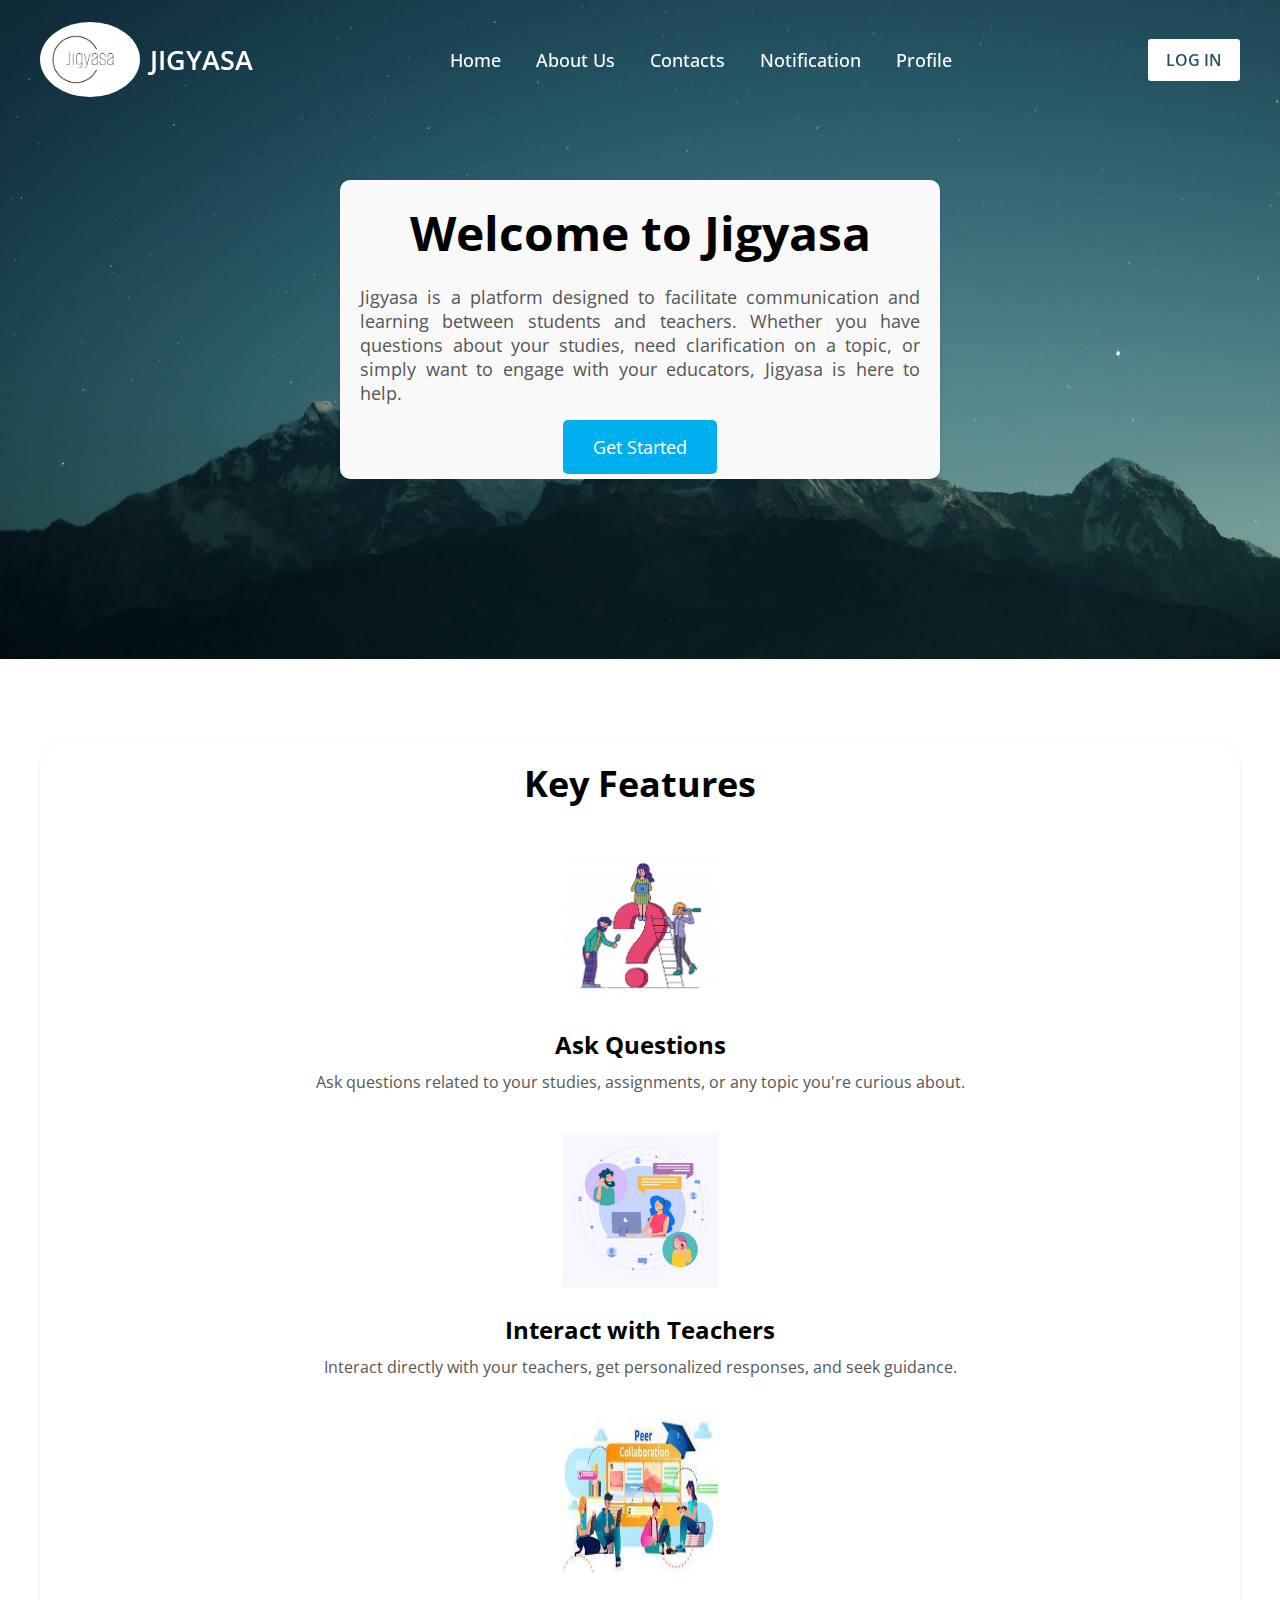
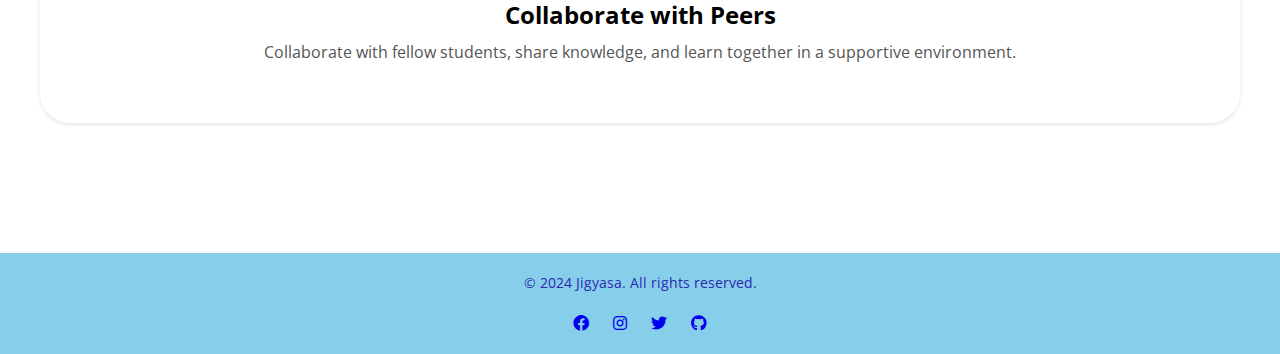
<file: index.html>
<!DOCTYPE html>
<html lang="en">
<head>
    <meta charset="UTF-8">
    <meta name="viewport" content="width=device-width, initial-scale=1.0">
    <title>JIGYASA</title>
    <link rel="stylesheet" href="https://fonts.googleapis.com/css2?family=Material+Symbols+Rounded:opsz,wght,FILL,GRAD@48,400,0,0">
    <link rel="stylesheet" href="style.css">
    <link rel="stylesheet" href="https://cdnjs.cloudflare.com/ajax/libs/font-awesome/6.0.0-beta3/css/all.min.css">
    <script src="script.js" defer></script>
</head>
<body>
    <header>
        <nav class="navbar">
            <span class="hamburger-btn material-symbols-rounded">menu</span>
            <a href="#" class="logo">
                <img src="images/Logo.png" alt="logo">
                <h2>JIGYASA</h2>
            </a>
            <ul class="links">
                <span class="close-btn material-symbols-rounded">close</span>
                <li><a href="index.html">Home</a></li>
                <li><a href="about.html">About Us</a></li>
                <li><a href="contact.html">Contacts</a></li>
                <li><a href="notification.html">Notification</a></li>
                <li><a href="profile.html">Profile</a></li>
            </ul>
            <button class="login-btn">LOG IN</button>
        </nav>
    </header>

    <div class="blur-bg-overlay"></div>
    <div class="form-popup">
        <span class="close-btn material-symbols-rounded">close</span>
        <div class="form-box login">
            <div class="form-details">
                <h2>Welcome Back</h2>
                <p>Please log in using your personal information to stay connected with us.</p>
            </div>
            <div class="form-content">
                <h2>LOGIN</h2>
                <form action="#">
                    <div class="input-field">
                        <input type="text" required>
                        <label>Email</label>
                    </div>
                    <div class="input-field">
                        <input type="password" required>
                        <label>Password</label>
                    </div>
                    <a href="#" class="forgot-pass-link">Forgot password?</a>
                    <button type="submit">Log In</button>
                </form>
                <div class="bottom-link">
                    Don't have an account?
                    <a href="#" id="signup-link">Signup</a>
                </div>
            </div>
        </div>
        <div class="form-box signup">
            <div class="form-details">
                <h2>Create Account</h2>
                <p>To become a part of our community, please sign up using your personal information.</p>
            </div>
            <div class="form-content">
                <h2>SIGNUP</h2>
                <form action="#">
                    <div class="input-field">
                        <input type="text" required>
                        <label>Enter your email</label>
                    </div>
                    <div class="input-field">
                        <input type="password" required>
                        <label>Create password</label>
                    </div>
                    <div class="policy-text">
                        <input type="checkbox" id="policy">
                        <label for="policy">
                            I agree the
                            <a href="#" id="terms-link" class="option">Terms & Conditions</a>
                        </label>
                    </div>
                    <button type="submit">Sign Up</button>
                </form>
                <div class="bottom-link">
                    Already have an account? 
                    <a href="#" id="login-link">Login</a>
                </div>
            </div>
        </div>
    </div>
    <div id="termsModal" class="modal-t">
        <div class="modal-term">
            <span class="close">&times;</span>
            <!-- Include your terms and conditions content here -->
            <h2>Terms & Conditions</h2>
            <p>1.Data Collection and Usage: By using our website, you agree to the collection and use of your personal information as outlined in our privacy policy. We may collect information such as your name, email address, and browsing activity for purposes such as improving our services and providing personalized content.<br>

                2.Data Security: We are committed to protecting your personal information and have implemented security measures to safeguard it against unauthorized access, alteration, or disclosure. However, no method of transmission over the internet or electronic storage is 100% secure, and we cannot guarantee absolute security.<br>
                
                3.Third-Party Disclosure: We may share your personal information with third-party service providers who assist us in operating our website, conducting our business, or servicing you. These third parties are required to keep your information confidential and are prohibited from using it for any other purpose.<br>
                
                4.Cookies and Tracking Technologies: We may use cookies and similar tracking technologies to enhance your browsing experience and analyze usage patterns. You can choose to disable cookies through your browser settings, but this may affect the functionality of our website.<br>
                
                5.Updates to Terms and Conditions: We reserve the right to update or modify these terms and conditions at any time without prior notice. Your continued use of the website after any changes indicates your acceptance of the updated terms. It is your responsibility to review this page periodically for changes.<br></p>
        </div>
    </div>
    <div id="forgotPasswordModal" class="modal">
        <div class="modal-content">
            <span class="close">&times;</span>
            <h2>Forgot Password?</h2>
            <p>If you've forgotten your password, you can reset it by following the instructions sent to your registered email address.</p>
            <button id="resetPasswordBtn">Reset Password</button>
        </div>
    </div>

     <div class="hero-section">
        <div class="container">
            <h1>Welcome to Jigyasa</h1>
            <p>Jigyasa is a platform designed to facilitate communication and learning between students and teachers. Whether you have questions about your studies, need clarification on a topic, or simply want to engage with your educators, Jigyasa is here to help.</p>
            <a href="#" class="cta-btn">Get Started</a>
        </div>
    </div>

    <div class="features-section">
        <div class="container-index">
            <h2>Key Features</h2>
            <div class="feature">
                <img src="images/feature1.jpg" alt="Feature 1">
                <h3>Ask Questions</h3>
                <p>Ask questions related to your studies, assignments, or any topic you're curious about.</p>
            </div>
            <div class="feature">
                <img src="images/feature2.jpg" alt="Feature 2">
                <h3>Interact with Teachers</h3>
                <p>Interact directly with your teachers, get personalized responses, and seek guidance.</p>
            </div>
            <div class="feature">
                <img src="images/feature3.jpg" alt="Feature 3">
                <h3>Collaborate with Peers</h3>
                <p>Collaborate with fellow students, share knowledge, and learn together in a supportive environment.</p>
            </div>
        </div>
    </div>


    <footer>
        <p>&copy; 2024 Jigyasa. All rights reserved.</p>
        <div class="social-media-icons">
        <a href="#"><i class="fab fa-facebook"></i></a>
        <a href="#"><i class="fab fa-instagram"></i></a>
        <a href="#"><i class="fab fa-twitter"></i></a>
        <a href="#"><i class="fab fa-github"></i></a>
        </div>
    </footer>
</body>
</html>
</file>
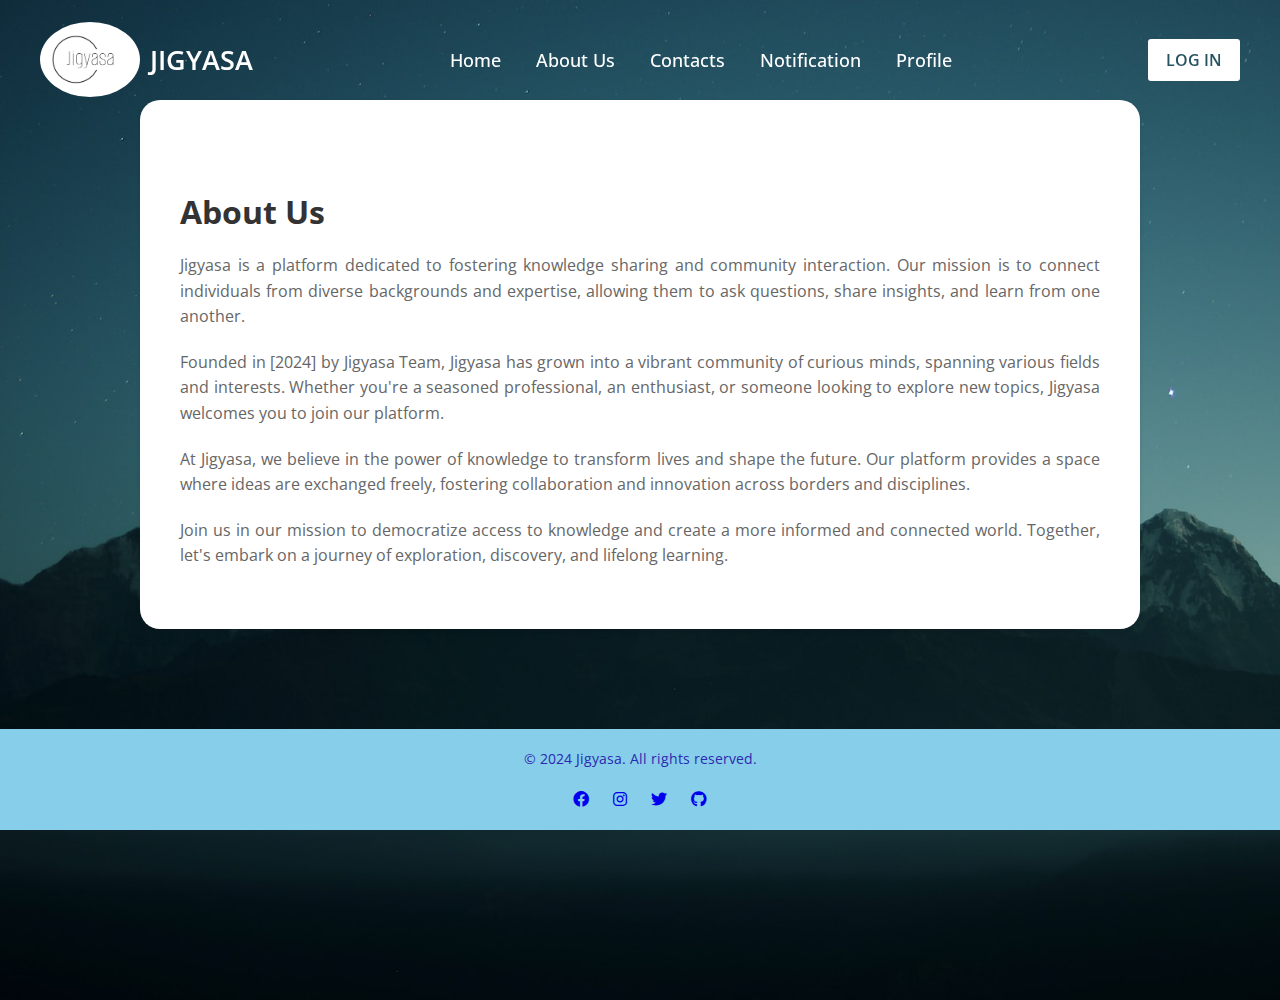
<file: about.html>
<!DOCTYPE html>
<html lang="en">
<head>
    <meta charset="UTF-8">
    <meta name="viewport" content="width=device-width, initial-scale=1.0">
    <title>About Us - Jigyasa</title>
    <link rel="stylesheet" href="style.css">
    <link rel="stylesheet" href="https://cdnjs.cloudflare.com/ajax/libs/font-awesome/6.0.0-beta3/css/all.min.css">
    <script src="script.js" defer></script>
</head>
<body>
    <header>
        <nav class="navbar">
            <span class="hamburger-btn material-symbols-rounded">menu</span>
            <a href="#" class="logo">
                <img src="images/Logo.png" alt="logo">
                <h2>JIGYASA</h2>
            </a>
            <ul class="links">
                <span class="close-btn material-symbols-rounded">close</span>
                <li><a href="index.html">Home</a></li>
                <li><a href="about.html">About Us</a></li>
                <li><a href="contact.html">Contacts</a></li>
                <li><a href="notification.html">Notification</a></li>
                <li><a href="profile.html">Profile</a></li>
            </ul>
            <button class="login-btn">LOG IN</button>
        </nav>
    </header>
    <div class="blur-bg-overlay"></div>
    <div class="form-popup">
        <span class="close-btn material-symbols-rounded">close</span>
        <div class="form-box login">
            <div class="form-details">
                <h2>Welcome Back</h2>
                <p>Please log in using your personal information to stay connected with us.</p>
            </div>
            <div class="form-content">
                <h2>LOGIN</h2>
                <form action="#">
                    <div class="input-field">
                        <input type="text" required>
                        <label>Email</label>
                    </div>
                    <div class="input-field">
                        <input type="password" required>
                        <label>Password</label>
                    </div>
                    <a href="#" class="forgot-pass-link">Forgot password?</a>
                    <button type="submit">Log In</button>
                </form>
                <div class="bottom-link">
                    Don't have an account?
                    <a href="#" id="signup-link">Signup</a>
                </div>
            </div>
        </div>
        <div class="form-box signup">
            <div class="form-details">
                <h2>Create Account</h2>
                <p>To become a part of our community, please sign up using your personal information.</p>
            </div>
            <div class="form-content">
                <h2>SIGNUP</h2>
                <form action="#">
                    <div class="input-field">
                        <input type="text" required>
                        <label>Enter your email</label>
                    </div>
                    <div class="input-field">
                        <input type="password" required>
                        <label>Create password</label>
                    </div>
                    <div class="policy-text">
                        <input type="checkbox" id="policy">
                        <label for="policy">
                            I agree the
                            <a href="#" id="terms-link" class="option">Terms & Conditions</a>
                        </label>
                    </div>
                    <button type="submit">Sign Up</button>
                </form>
                <div class="bottom-link">
                    Already have an account? 
                    <a href="#" id="login-link">Login</a>
                </div>
            </div>
        </div>
    </div>
    <div id="termsModal" class="modal-t">
        <div class="modal-term">
            <span class="close">&times;</span>
            <!-- Include your terms and conditions content here -->
            <h2>Terms & Conditions</h2>
            <p>1.Data Collection and Usage: By using our website, you agree to the collection and use of your personal information as outlined in our privacy policy. We may collect information such as your name, email address, and browsing activity for purposes such as improving our services and providing personalized content.<br>

                2.Data Security: We are committed to protecting your personal information and have implemented security measures to safeguard it against unauthorized access, alteration, or disclosure. However, no method of transmission over the internet or electronic storage is 100% secure, and we cannot guarantee absolute security.<br>
                
                3.Third-Party Disclosure: We may share your personal information with third-party service providers who assist us in operating our website, conducting our business, or servicing you. These third parties are required to keep your information confidential and are prohibited from using it for any other purpose.<br>
                
                4.Cookies and Tracking Technologies: We may use cookies and similar tracking technologies to enhance your browsing experience and analyze usage patterns. You can choose to disable cookies through your browser settings, but this may affect the functionality of our website.<br>
                
                5.Updates to Terms and Conditions: We reserve the right to update or modify these terms and conditions at any time without prior notice. Your continued use of the website after any changes indicates your acceptance of the updated terms. It is your responsibility to review this page periodically for changes.<br></p>
        </div>
    </div>
    <div id="forgotPasswordModal" class="modal">
        <div class="modal-content">
            <span class="close">&times;</span>
            <h2>Forgot Password?</h2>
            <p>If you've forgotten your password, you can reset it by following the instructions sent to your registered email address.</p>
            <button id="resetPasswordBtn">Reset Password</button>
        </div>
    </div>


    <div class="container-about">
        <div class="about-section">
            <h2>About Us</h2>
            <p>Jigyasa is a platform dedicated to fostering knowledge sharing and community interaction. Our mission is to connect individuals from diverse backgrounds and expertise, allowing them to ask questions, share insights, and learn from one another.</p>
            <p>Founded in [2024] by Jigyasa Team, Jigyasa has grown into a vibrant community of curious minds, spanning various fields and interests. Whether you're a seasoned professional, an enthusiast, or someone looking to explore new topics, Jigyasa welcomes you to join our platform.</p>
            <p>At Jigyasa, we believe in the power of knowledge to transform lives and shape the future. Our platform provides a space where ideas are exchanged freely, fostering collaboration and innovation across borders and disciplines.</p>
            <p>Join us in our mission to democratize access to knowledge and create a more informed and connected world. Together, let's embark on a journey of exploration, discovery, and lifelong learning.</p>
        </div>
    </div>

    <footer>
        <p>&copy; 2024 Jigyasa. All rights reserved.</p>
        <div class="social-media-icons">
        <a href="#"><i class="fab fa-facebook"></i></a>
        <a href="#"><i class="fab fa-instagram"></i></a>
        <a href="#"><i class="fab fa-twitter"></i></a>
        <a href="#"><i class="fab fa-github"></i></a>
        </div>
    </footer>
</body>
</html>
</file>
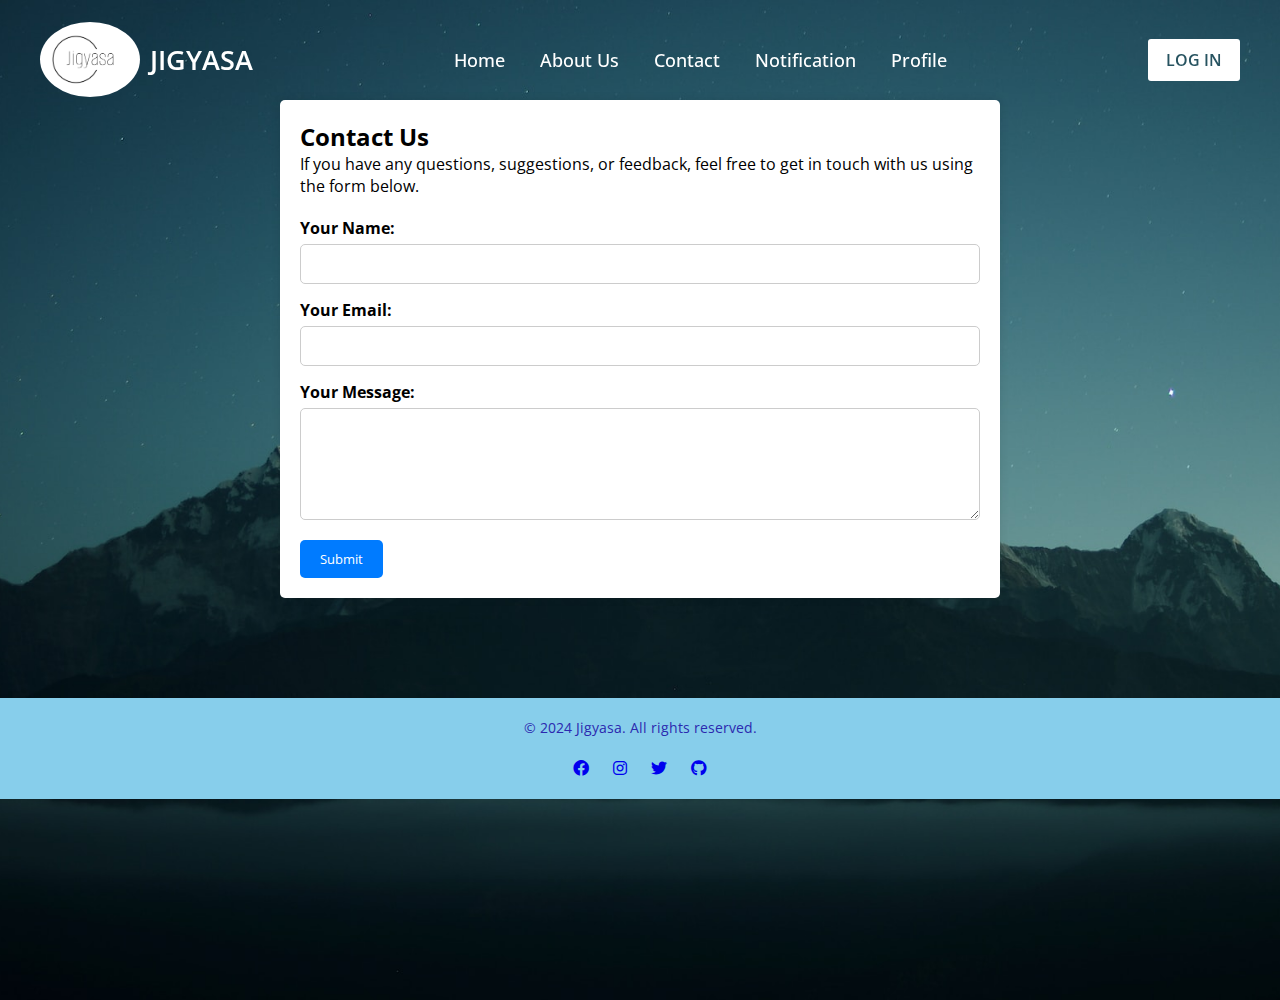
<file: contact.html>
<!DOCTYPE html>
<html lang="en">
<head>
    <meta charset="UTF-8">
    <meta name="viewport" content="width=device-width, initial-scale=1.0">
    <title>Contact Us - Jigyasa</title>
    <link rel="stylesheet" href="style.css">
    <link rel="stylesheet" href="https://cdnjs.cloudflare.com/ajax/libs/font-awesome/6.0.0-beta3/css/all.min.css">
    <script src="script.js" defer></script>
</head>
<body>
    <header>
        <nav class="navbar">
            <span class="hamburger-btn material-symbols-rounded">menu</span>
            <a href="#" class="logo">
                <img src="images/Logo.png" alt="logo">
                <h2>JIGYASA</h2>
            </a>
            <ul class="links">
                <span class="close-btn material-symbols-rounded">close</span>
                <li><a href="index.html">Home</a></li>
                <li><a href="about.html">About Us</a></li>
                <li><a href="contact.html">Contact</a></li>
                <li><a href="notification.html">Notification</a></li>
                <li><a href="profile.html">Profile</a></li>
            </ul>
            <button class="login-btn">LOG IN</button>
        </nav>
    </header>
    <div class="blur-bg-overlay"></div>
    <div class="form-popup">
        <span class="close-btn material-symbols-rounded">close</span>
        <div class="form-box login">
            <div class="form-details">
                <h2>Welcome Back</h2>
                <p>Please log in using your personal information to stay connected with us.</p>
            </div>
            <div class="form-content">
                <h2>LOGIN</h2>
                <form action="#">
                    <div class="input-field">
                        <input type="text" required>
                        <label>Email</label>
                    </div>
                    <div class="input-field">
                        <input type="password" required>
                        <label>Password</label>
                    </div>
                    <a href="#" class="forgot-pass-link">Forgot password?</a>
                    <button type="submit">Log In</button>
                </form>
                <div class="bottom-link">
                    Don't have an account?
                    <a href="#" id="signup-link">Signup</a>
                </div>
            </div>
        </div>
        <div class="form-box signup">
            <div class="form-details">
                <h2>Create Account</h2>
                <p>To become a part of our community, please sign up using your personal information.</p>
            </div>
            <div class="form-content">
                <h2>SIGNUP</h2>
                <form action="#">
                    <div class="input-field">
                        <input type="text" required>
                        <label>Enter your email</label>
                    </div>
                    <div class="input-field">
                        <input type="password" required>
                        <label>Create password</label>
                    </div>
                    <div class="policy-text">
                        <input type="checkbox" id="policy">
                        <label for="policy">
                            I agree the
                            <a href="#" id="terms-link" class="option">Terms & Conditions</a>
                        </label>
                    </div>
                    <button type="submit">Sign Up</button>
                </form>
                <div class="bottom-link">
                    Already have an account? 
                    <a href="#" id="login-link">Login</a>
                </div>
            </div>
        </div>
    </div>
    <div id="termsModal" class="modal-t">
        <div class="modal-term">
            <span class="close">&times;</span>
            <!-- Include your terms and conditions content here -->
            <h2>Terms & Conditions</h2>
            <p>1.Data Collection and Usage: By using our website, you agree to the collection and use of your personal information as outlined in our privacy policy. We may collect information such as your name, email address, and browsing activity for purposes such as improving our services and providing personalized content.<br>

                2.Data Security: We are committed to protecting your personal information and have implemented security measures to safeguard it against unauthorized access, alteration, or disclosure. However, no method of transmission over the internet or electronic storage is 100% secure, and we cannot guarantee absolute security.<br>
                
                3.Third-Party Disclosure: We may share your personal information with third-party service providers who assist us in operating our website, conducting our business, or servicing you. These third parties are required to keep your information confidential and are prohibited from using it for any other purpose.<br>
                
                4.Cookies and Tracking Technologies: We may use cookies and similar tracking technologies to enhance your browsing experience and analyze usage patterns. You can choose to disable cookies through your browser settings, but this may affect the functionality of our website.<br>
                
                5.Updates to Terms and Conditions: We reserve the right to update or modify these terms and conditions at any time without prior notice. Your continued use of the website after any changes indicates your acceptance of the updated terms. It is your responsibility to review this page periodically for changes.<br></p>
        </div>
    </div>
    <div id="forgotPasswordModal" class="modal">
        <div class="modal-content">
            <span class="close">&times;</span>
            <h2>Forgot Password?</h2>
            <p>If you've forgotten your password, you can reset it by following the instructions sent to your registered email address.</p>
            <button id="resetPasswordBtn">Reset Password</button>
        </div>
    </div>


    <div class="container-contact">
        <div class="contact-section">
            <h2>Contact Us</h2>
            <p>If you have any questions, suggestions, or feedback, feel free to get in touch with us using the form below.</p>
            <form action="#" method="POST">
                <label for="name">Your Name:</label>
                <input type="text" id="name" name="name" required>
                <label for="email">Your Email:</label>
                <input type="email" id="email" name="email" required>
                <label for="message">Your Message:</label>
                <textarea id="message" name="message" rows="5" required></textarea>
                <input type="submit" value="Submit">
            </form>
        </div>
    </div>

    <footer>
        <p>&copy; 2024 Jigyasa. All rights reserved.</p>
        <div class="social-media-icons">
            <a href="#"><i class="fab fa-facebook"></i></a>
            <a href="#"><i class="fab fa-instagram"></i></a>
            <a href="#"><i class="fab fa-twitter"></i></a>
            <a href="#"><i class="fab fa-github"></i></a>
        </div>
    </footer>
</body>
</html>
</file>
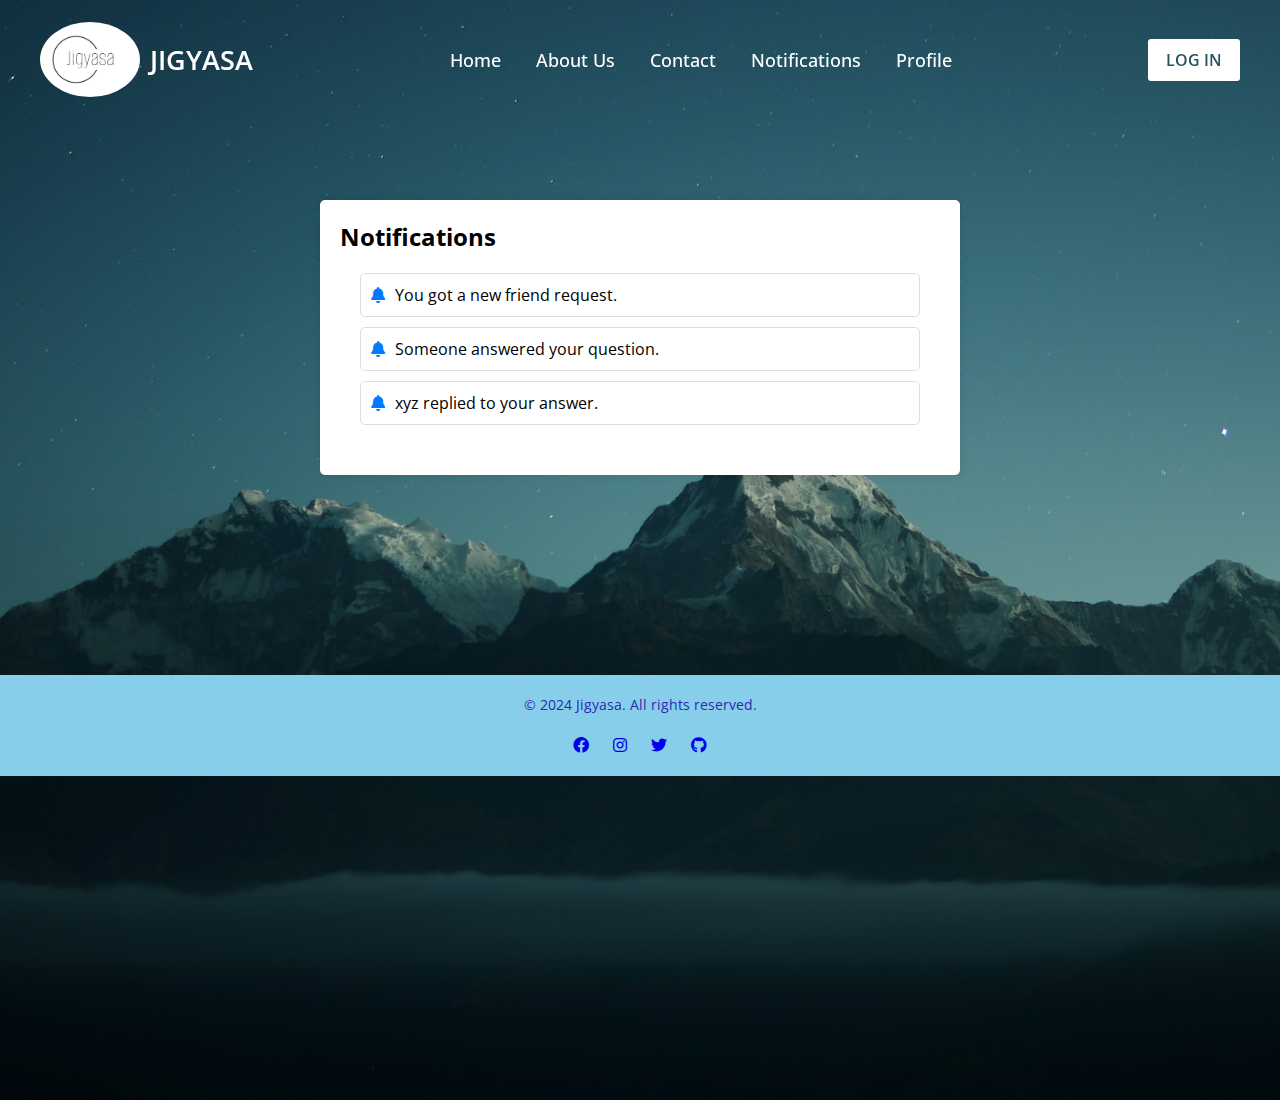
<file: notification.html>
<!DOCTYPE html>
<html lang="en">
<head>
    <meta charset="UTF-8">
    <meta name="viewport" content="width=device-width, initial-scale=1.0">
    <title>Notifications - Jigyasa</title>
    <link rel="stylesheet" href="style.css">
    <link rel="stylesheet" href="https://cdnjs.cloudflare.com/ajax/libs/font-awesome/6.0.0-beta3/css/all.min.css">
    <script src="script.js" defer></script>
</head>
<body>
    <header>
        <nav class="navbar">
            <span class="hamburger-btn material-symbols-rounded">menu</span>
            <a href="#" class="logo">
                <img src="images/Logo.png" alt="logo">
                <h2>JIGYASA</h2>
            </a>
            <ul class="links">
                <span class="close-btn material-symbols-rounded">close</span>
                <li><a href="index.html">Home</a></li>
                <li><a href="about.html">About Us</a></li>
                <li><a href="contact.html">Contact</a></li>
                <li><a href="notifications.html">Notifications</a></li>
                <li><a href="profile.html">Profile</a></li>
            </ul>
            <button class="login-btn">LOG IN</button>
        </nav>
    </header>

    <div class="blur-bg-overlay"></div>
    <div class="form-popup">
        <span class="close-btn material-symbols-rounded">close</span>
        <div class="form-box login">
            <div class="form-details">
                <h2>Welcome Back</h2>
                <p>Please log in using your personal information to stay connected with us.</p>
            </div>
            <div class="form-content">
                <h2>LOGIN</h2>
                <form action="#">
                    <div class="input-field">
                        <input type="text" required>
                        <label>Email</label>
                    </div>
                    <div class="input-field">
                        <input type="password" required>
                        <label>Password</label>
                    </div>
                    <a href="#" class="forgot-pass-link">Forgot password?</a>
                    <button type="submit">Log In</button>
                </form>
                <div class="bottom-link">
                    Don't have an account?
                    <a href="#" id="signup-link">Signup</a>
                </div>
            </div>
        </div>
        <div class="form-box signup">
            <div class="form-details">
                <h2>Create Account</h2>
                <p>To become a part of our community, please sign up using your personal information.</p>
            </div>
            <div class="form-content">
                <h2>SIGNUP</h2>
                <form action="#">
                    <div class="input-field">
                        <input type="text" required>
                        <label>Enter your email</label>
                    </div>
                    <div class="input-field">
                        <input type="password" required>
                        <label>Create password</label>
                    </div>
                    <div class="policy-text">
                        <input type="checkbox" id="policy">
                        <label for="policy">
                            I agree the
                            <a href="#" id="terms-link" class="option">Terms & Conditions</a>
                        </label>
                    </div>
                    <button type="submit">Sign Up</button>
                </form>
                <div class="bottom-link">
                    Already have an account? 
                    <a href="#" id="login-link">Login</a>
                </div>
            </div>
        </div>
    </div>
    <div id="termsModal" class="modal-t">
        <div class="modal-term">
            <span class="close">&times;</span>
            <!-- Include your terms and conditions content here -->
            <h2>Terms & Conditions</h2>
            <p>1.Data Collection and Usage: By using our website, you agree to the collection and use of your personal information as outlined in our privacy policy. We may collect information such as your name, email address, and browsing activity for purposes such as improving our services and providing personalized content.<br>

                2.Data Security: We are committed to protecting your personal information and have implemented security measures to safeguard it against unauthorized access, alteration, or disclosure. However, no method of transmission over the internet or electronic storage is 100% secure, and we cannot guarantee absolute security.<br>
                
                3.Third-Party Disclosure: We may share your personal information with third-party service providers who assist us in operating our website, conducting our business, or servicing you. These third parties are required to keep your information confidential and are prohibited from using it for any other purpose.<br>
                
                4.Cookies and Tracking Technologies: We may use cookies and similar tracking technologies to enhance your browsing experience and analyze usage patterns. You can choose to disable cookies through your browser settings, but this may affect the functionality of our website.<br>
                
                5.Updates to Terms and Conditions: We reserve the right to update or modify these terms and conditions at any time without prior notice. Your continued use of the website after any changes indicates your acceptance of the updated terms. It is your responsibility to review this page periodically for changes.<br></p>
        </div>
    </div>
    <div id="forgotPasswordModal" class="modal">
        <div class="modal-content">
            <span class="close">&times;</span>
            <h2>Forgot Password?</h2>
            <p>If you've forgotten your password, you can reset it by following the instructions sent to your registered email address.</p>
            <button id="resetPasswordBtn">Reset Password</button>
        </div>
    </div>


    <div class="container-notifications">
        <div class="notification-section">
            <h2>Notifications</h2>
            <ul class="notification-list">
                <!-- Notification items will be dynamically added here -->
                <li>
                    <span class="notification-icon"><i class="fas fa-bell"></i></span>
                    <span class="notification-text">You got a new friend request.</span>
                </li>
                <li>
                    <span class="notification-icon"><i class="fas fa-bell"></i></span>
                    <span class="notification-text">Someone answered your question.</span>
                </li>
                <li>
                    <span class="notification-icon"><i class="fas fa-bell"></i></span>
                    <span class="notification-text">xyz replied to your answer.</span>
                </li>
            </ul>
        </div>
    </div>

    <footer>
        <p>&copy; 2024 Jigyasa. All rights reserved.</p>
        <div class="social-media-icons">
            <a href="#"><i class="fab fa-facebook"></i></a>
            <a href="#"><i class="fab fa-instagram"></i></a>
            <a href="#"><i class="fab fa-twitter"></i></a>
            <a href="#"><i class="fab fa-github"></i></a>
        </div>
    </footer>
</body>
</html>
</file>
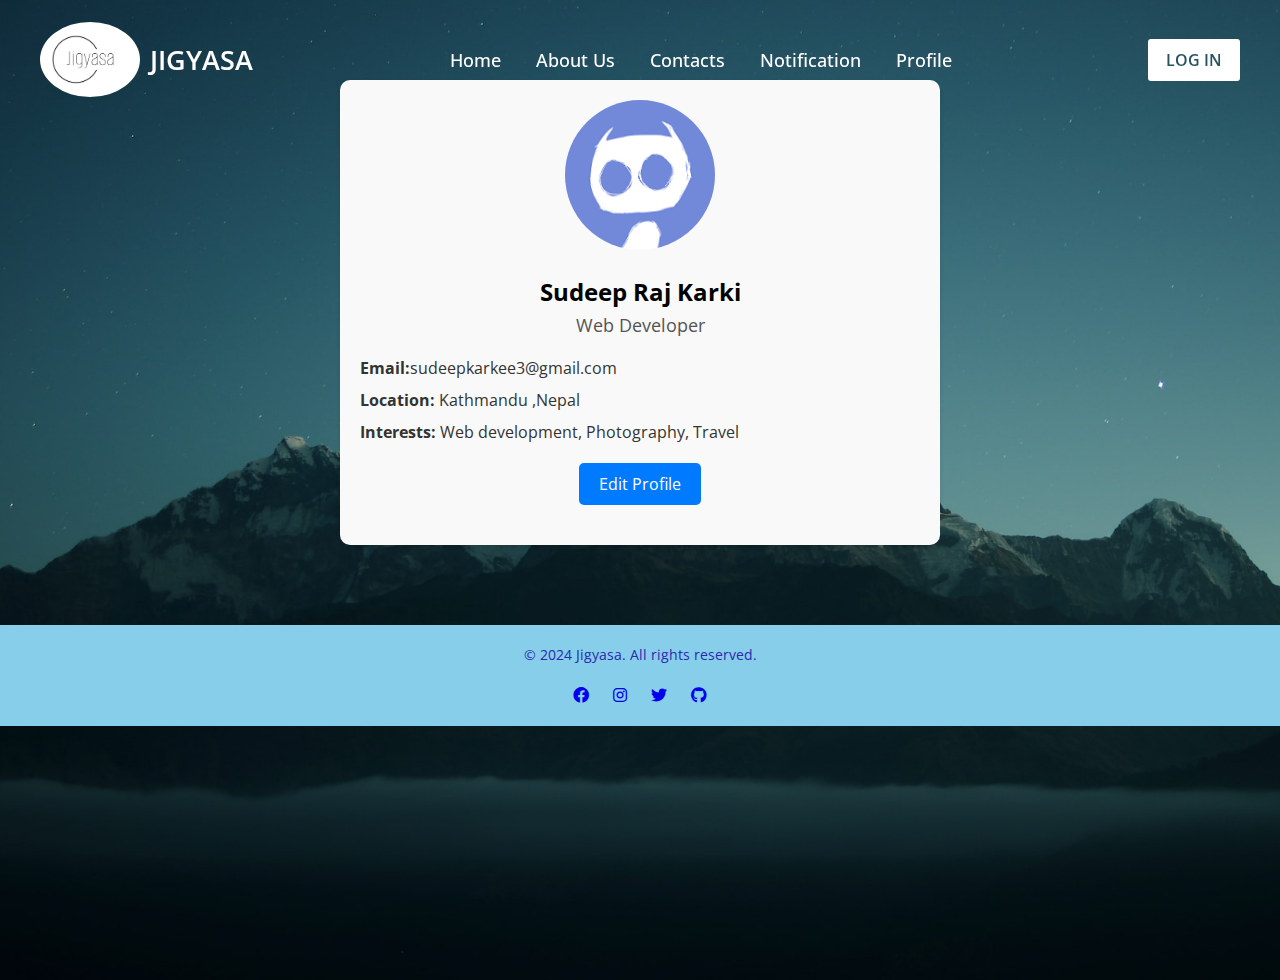
<file: profile.html>
<!DOCTYPE html>
<html lang="en">
<head>
    <meta charset="UTF-8">
    <meta name="viewport" content="width=device-width, initial-scale=1.0">
    <title>User Profile</title>
    <link rel="stylesheet" href="https://fonts.googleapis.com/css2?family=Open+Sans:wght@400;500;600;700&display=swap">
    <link rel="stylesheet" href="style.css">
    <link rel="stylesheet" href="https://cdnjs.cloudflare.com/ajax/libs/font-awesome/6.0.0-beta3/css/all.min.css">
    <script src="script.js" defer></script>
</head>
<body>
    <header>
        <nav class="navbar">
           <span class="hamburger-btn material-symbols-rounded">menu</span>
           <a href="#" class="logo">
            <img src="images/Logo.png" alt="logo">
            <h2>JIGYASA</h2>
           </a>
            <ul class="links">
            <span class="close-btn material-symbols-rounded">close</span>
            <li><a href="index.html">Home</a></li>
            <li><a href="about.html">About Us</a></li>
            <li><a href="contact.html">Contacts</a></li>
            <li><a href="notification.html">Notification</a></li>
            <li><a href="profile.html">Profile</a></li>
           </ul>
        <button class="login-btn">LOG IN</button>
    </nav>
</header>
<div class="container">
    <div class="profile-header">
        <img src="images/download.png" alt="Profile Picture">
        <h1>Sudeep Raj Karki</h1>
        <p>Web Developer</p>
    </div>

    <div class="profile-info">
        <p><strong>Email:</strong>sudeepkarkee3@gmail.com</p>
        <p><strong>Location:</strong> Kathmandu ,Nepal</p>
        <p><strong>Interests:</strong> Web development, Photography, Travel</p>
    </div>

    <div class="profile-actions">
        <button>Edit Profile</button>
    </div>
</div>
<div class="blur-bg-overlay"></div>
    <div class="form-popup">
        <span class="close-btn material-symbols-rounded">close</span>
        <div class="form-box login">
            <div class="form-details">
                <h2>Welcome Back</h2>
                <p>Please log in using your personal information to stay connected with us.</p>
            </div>
            <div class="form-content">
                <h2>LOGIN</h2>
                <form action="#">
                    <div class="input-field">
                        <input type="text" required>
                        <label>Email</label>
                    </div>
                    <div class="input-field">
                        <input type="password" required>
                        <label>Password</label>
                    </div>
                    <a href="#" class="forgot-pass-link">Forgot password?</a>
                    <button type="submit">Log In</button>
                </form>
                <div class="bottom-link">
                    Don't have an account?
                    <a href="#" id="signup-link">Signup</a>
                </div>
            </div>
        </div>
        <div class="form-box signup">
            <div class="form-details">
                <h2>Create Account</h2>
                <p>To become a part of our community, please sign up using your personal information.</p>
            </div>
            <div class="form-content">
                <h2>SIGNUP</h2>
                <form action="#">
                    <div class="input-field">
                        <input type="text" required>
                        <label>Enter your email</label>
                    </div>
                    <div class="input-field">
                        <input type="password" required>
                        <label>Create password</label>
                    </div>
                    <div class="policy-text">
                        <input type="checkbox" id="policy">
                        <label for="policy">
                            I agree the
                            <a href="#" id="terms-link" class="option">Terms & Conditions</a>
                        </label>
                    </div>
                    <button type="submit">Sign Up</button>
                </form>
                <div class="bottom-link">
                    Already have an account? 
                    <a href="#" id="login-link">Login</a>
                </div>
            </div>
        </div>
    </div>
    <div id="termsModal" class="modal">
        <div class="modal-content">
            <span class="close">&times;</span>
            <!-- Include your terms and conditions content here -->
            <h2>Terms & Conditions</h2>
            <p>1.Data Collection and Usage: By using our website, you agree to the collection and use of your personal information as outlined in our privacy policy. We may collect information such as your name, email address, and browsing activity for purposes such as improving our services and providing personalized content.<br>

                2.Data Security: We are committed to protecting your personal information and have implemented security measures to safeguard it against unauthorized access, alteration, or disclosure. However, no method of transmission over the internet or electronic storage is 100% secure, and we cannot guarantee absolute security.<br>
                
                3.Third-Party Disclosure: We may share your personal information with third-party service providers who assist us in operating our website, conducting our business, or servicing you. These third parties are required to keep your information confidential and are prohibited from using it for any other purpose.<br>
                
                4.Cookies and Tracking Technologies: We may use cookies and similar tracking technologies to enhance your browsing experience and analyze usage patterns. You can choose to disable cookies through your browser settings, but this may affect the functionality of our website.<br>
                
                5.Updates to Terms and Conditions: We reserve the right to update or modify these terms and conditions at any time without prior notice. Your continued use of the website after any changes indicates your acceptance of the updated terms. It is your responsibility to review this page periodically for changes.<br></p>
        </div>
    </div>
    <div id="forgotPasswordModal" class="modal">
        <div class="modal-content">
            <span class="close">&times;</span>
            <h2>Forgot Password?</h2>
            <p>If you've forgotten your password, you can reset it by following the instructions sent to your registered email address.</p>
            <button id="resetPasswordBtn">Reset Password</button>
        </div>
    </div>
    <footer>
        <p>&copy; 2024 Jigyasa. All rights reserved.</p>
        <div class="social-media-icons">
        <a href="#"><i class="fab fa-facebook"></i></a>
        <a href="#"><i class="fab fa-instagram"></i></a>
        <a href="#"><i class="fab fa-twitter"></i></a>
        <a href="#"><i class="fab fa-github"></i></a>
        </div>
    </footer>
</body>
</html>
</file>
<file: style.css>
/* Importing Google font - Open Sans */
@import url("https://fonts.googleapis.com/css2?family=Open+Sans:wght@400;500;600;700&display=swap");

* {
    margin: 0;
    padding: 0;
    box-sizing: border-box;
    font-family: "Open Sans", sans-serif;
}

body {
    height: 100vh;
    width: 100%;
    background: url("images/hero-bg.jpg") center/cover no-repeat;
}

header {
    position: fixed;
    width: 100%;
    top: 0;
    left: 0;
    z-index: 10;
    padding: 0 10px;
}

.navbar {
    display: flex;
    padding: 22px 0;
    align-items: center;
    max-width: 1200px;
    margin: 0 auto;
    justify-content: space-between;
}

.navbar .hamburger-btn {
    display: none;
    color: #fff;
    cursor: pointer;
    font-size: 1.5rem;
}

.navbar .logo {
    gap: 10px;
    display: flex;
    align-items: center;
    text-decoration: none;
}

.navbar .logo img {
    width: 100px;
    border-radius: 50%;
}

.navbar .logo h2 {
    color: #fff;
    font-weight: 600;
    font-size: 1.7rem;
}

.navbar .links {
    display: flex;
    gap: 35px;
    list-style: none;
    align-items: center;
}

.navbar .close-btn {
    position: absolute;
    right: 20px;
    top: 20px;
    display: none;
    color: #000;
    cursor: pointer;
}

.navbar .links a {
    color: #fff;
    font-size: 1.1rem;
    font-weight: 500;
    text-decoration: none;
    transition: 0.1s ease;
}

.navbar .links a:hover {
    color: #19e8ff;
}

.navbar .login-btn {
    border: none;
    outline: none;
    background: #fff;
    color: #275360;
    font-size: 1rem;
    font-weight: 600;
    padding: 10px 18px;
    border-radius: 3px;
    cursor: pointer;
    transition: 0.15s ease;
}

.navbar .login-btn:hover {
    background: #ddd;
}

.form-popup {
    position: fixed;
    top: 50%;
    left: 50%;
    z-index: 10;
    width: 100%;
    opacity: 0;
    pointer-events: none;
    max-width: 720px;
    background: #fff;
    border: 2px solid #fff;
    transform: translate(-50%, -70%);
}

.show-popup .form-popup {
    opacity: 1;
    pointer-events: auto;
    transform: translate(-50%, -50%);
    transition: transform 0.3s ease, opacity 0.1s;
}

.form-popup .close-btn {
    position: absolute;
    top: 12px;
    right: 12px;
    color: #878484;
    cursor: pointer;
}

.blur-bg-overlay {
    position: fixed;
    top: 0;
    left: 0;
    z-index: 10;
    height: 100%;
    width: 100%;
    opacity: 0;
    pointer-events: none;
    backdrop-filter: blur(5px);
    -webkit-backdrop-filter: blur(5px);
    transition: 0.1s ease;
}

.show-popup .blur-bg-overlay {
    opacity: 1;
    pointer-events: auto;
}

.form-popup .form-box {
    display: flex;
}

.form-box .form-details {
    width: 100%;
    color: #fff;
    max-width: 330px;
    text-align: center;
    display: flex;
    flex-direction: column;
    justify-content: center;
    align-items: center;
}

.login .form-details {
    padding: 0 40px;
    background: url("images/login-img.jpg");
    background-position: center;
    background-size: cover;
}

.signup .form-details {
    padding: 0 20px;
    background: url("images/signup-img.jpg");
    background-position: center;
    background-size: cover;
}

.form-box .form-content {
    width: 100%;
    padding: 35px;
}

.form-box h2 {
    text-align: center;
    margin-bottom: 29px;
}

form .input-field {
    position: relative;
    height: 50px;
    width: 100%;
    margin-top: 20px;
}

.input-field input {
    height: 100%;
    width: 100%;
    background: none;
    outline: none;
    font-size: 0.95rem;
    padding: 0 15px;
    border: 1px solid #717171;
    border-radius: 3px;
}

.input-field input:focus {
    border: 1px solid #00bcd4;
}

.input-field label {
    position: absolute;
    top: 50%;
    left: 15px;
    transform: translateY(-50%);
    color: #4a4646;
    pointer-events: none;
    transition: 0.2s ease;
}

.input-field input:is(:focus, :valid) {
    padding: 16px 15px 0;
}

.input-field input:is(:focus, :valid)~label {
    transform: translateY(-120%);
    color: #00bcd4;
    font-size: 0.75rem;
}

.form-box a {
    color: #00bcd4;
    text-decoration: none;
}

.form-box a:hover {
    text-decoration: underline;
}

form :where(.forgot-pass-link, .policy-text) {
    display: inline-flex;
    margin-top: 13px;
    font-size: 0.95rem;
}

form button {
    width: 100%;
    color: #fff;
    border: none;
    outline: none;
    padding: 14px 0;
    font-size: 1rem;
    font-weight: 500;
    border-radius: 3px;
    cursor: pointer;
    margin: 25px 0;
    background: #00bcd4;
    transition: 0.2s ease;
}

form button:hover {
    background: #0097a7;
}

.form-content .bottom-link {
    text-align: center;
}

.form-popup .signup,
.form-popup.show-signup .login {
    display: none;
}

.form-popup.show-signup .signup {
    display: flex;
}

.signup .policy-text {
    display: flex;
    margin-top: 14px;
    align-items: center;
}

.signup .policy-text input {
    width: 14px;
    height: 14px;
    margin-right: 7px;
}

@media (max-width: 950px) {
    .navbar :is(.hamburger-btn, .close-btn) {
        display: block;
    }

    .navbar {
        padding: 15px 0;
    }

    .navbar .logo img {
        display: none;
    }

    .navbar .logo h2 {
        font-size: 1.4rem;
    }

    .navbar .links {
        position: fixed;
        top: 0;
        z-index: 10;
        left: -100%;
        display: block;
        height: 100vh;
        width: 100%;
        padding-top: 60px;
        text-align: center;
        background: #fff;
        transition: 0.2s ease;
    }

    .navbar .links.show-menu {
        left: 0;
    }

    .navbar .links a {
        display: inline-flex;
        margin: 20px 0;
        font-size: 1.2rem;
        color: #000;
    }

    .navbar .links a:hover {
        color: #00BCD4;
    }

    .navbar .login-btn {
        font-size: 0.9rem;
        padding: 7px 10px;
    }
}

@media (max-width: 760px) {
    .form-popup {
        width: 95%;
    }

    .form-box .form-details {
        display: none;
    }

    .form-box .form-content {
        padding: 30px 20px;
    }
}
/* Modal CSS */

.blur-bg-overlay {
    display: none;
    position: fixed;
    top: 0;
    left: 0;
    width: 100%;
    height: 100%;
    background-color: rgba(0, 0, 0, 0.4);
    z-index: 9998; /* Ensure the overlay appears below the modal */
}
/* Style the modal container */
.modal {
    display: none; /* Hide the modal by default */
    position: fixed;
    z-index: 9999;
    left: 0;
    top: 0;
    width: 100%;
    height: 100%;
    background-color: rgba(0, 0, 0, 0.5); /* Semi-transparent background */
    overflow: auto;
}

/* Style the modal content */
.modal-content {
    background-color: #fefefe;
    margin: 15% auto;
    padding: 20px;
    border: 1px solid #888;
    width: 70%;
    max-width: 500px;
    border-radius: 10px;
}

/* Style the close button */
.close {
    color: #aaa;
    float: right;
    font-size: 28px;
    font-weight: bold;
}

.close:hover,
.close:focus {
    color: black;
    text-decoration: none;
    cursor: pointer;
}

/* Style the reset password button */
#resetPasswordBtn {
    background-color: #4CAF50;
    color: white;
    padding: 10px 20px;
    border: none;
    border-radius: 5px;
    cursor: pointer;
    font-size: 16px;
}

#resetPasswordBtn:hover {
    background-color: #45a049;
}

/* Style the modal container */
.modal-t {
    display: none; /* Hide the modal by default */
    position: fixed;
    z-index: 9999;
    left: 0;
    top: 0;
    width: 100%;
    height: 100%;
    background-color: rgba(0, 0, 0, 0.5); /* Semi-transparent background */
    overflow: auto;
}

/* Style the modal content */
.modal-term {
    background-color: #fefefe;
    margin: 15% auto;
    padding: 20px;
    border: 1px solid #888;
    width: 100%;
    max-width: 500px;
    border-radius: 20px;
    text-align: justify;
}

/* Style the close button */
.close {
    color: #aaa;
    float: right;
    font-size: 28px;
    font-weight: bold;
}

.close:hover,
.close:focus {
    color: black;
    text-decoration: none;
    cursor: pointer;
}

/* Profile page styles */

.container {
    max-width: 600px;
    margin: 80px auto;
    padding: 20px;
    background-color: #f9f9f9;
    border-radius: 10px;
    box-shadow: 0 2px 4px rgba(0, 0, 0, 0.1);
    text-align: center;
}

.profile-header img {
    width: 150px;
    height: 150px;
    border-radius: 50%;
    margin-bottom: 20px;
}

.profile-header h1 {
    font-size: 24px;
    margin-bottom: 5px;
}

.profile-header p {
    font-size: 18px;
    color: #555;
    margin-bottom: 20px;
}

.profile-info {
    text-align: left;
    margin-bottom: 20px;
}

.profile-info p {
    font-size: 16px;
    color: #333;
    margin-bottom: 10px;
}

.profile-actions {
    margin-bottom: 20px;
}

.profile-actions button {
    padding: 10px 20px;
    background-color: #007bff;
    color: #fff;
    border: none;
    border-radius: 5px;
    font-size: 16px;
    cursor: pointer;
    transition: background-color 0.3s ease;
}

.profile-actions button:hover {
    background-color: #0056b3;
}

/* Responsive styles */
@media (max-width: 768px) {
    .container {
        padding: 20px 10px;
    }

    .profile-header img {
        width: 120px;
        height: 120px;
    }

    .profile-header h1 {
        font-size: 20px;
    }

    .profile-header p {
        font-size: 16px;
    }

    .profile-info p {
        font-size: 14px;
    }

    .profile-actions button {
        padding: 8px 16px;
    }
}

/* Styles for the about section */
.about-section {
    margin-top: 50px;
}

.about-section h2 {
    font-size: 32px;
    color: #333;
    margin-bottom: 20px;
}

.about-section p {
    font-size: 16px;
    line-height: 1.6;
    color: #666;
    margin-bottom: 20px;
    text-align: justify;
}

/* Styles for the footer */
footer {
    background-color: skyblue;
    padding: 20px 0;
    text-align: center;
    margin-top: 50px;
}

footer p {
    font-size: 14px;
    color: #2b29af;
}

.social-media-icons {
    margin-top: 20px;
}

.social-media-icons a {
    display: inline-block;
    margin: 0 10px;
}

.social-media-icons img {
    width: 30px;
    height: 30px;
}
/* home page css */
.hero-section {
   
    padding: 100px 0;
    text-align: center;
}

.hero-section h1 {
    font-size: 48px;
    margin-bottom: 20px;
}

.hero-section p {
    font-size: 18px;
    color: #555;
    margin-bottom: 30px;
    text-align: justify;
}

.cta-btn {
    background-color: #00aff0;
    color: #fff;
    padding: 15px 30px;
    border: none;
    border-radius: 5px;
    font-size: 18px;
    text-decoration: none;
}

.cta-btn:hover {
    background-color: #0077b5;
}

/* Features section styles */
.features-section {
    background-color: white;
    padding: 80px 0;
}

.features-section h2 {
    font-size: 36px;
    text-align: center;
    margin-bottom: 40px;
}

.feature {
    text-align: center;
    margin-bottom: 40px;
}

.feature img {
    width: 155px;
    height: 155px;
    margin-bottom: 20px;
}

.feature h3 {
    font-size: 24px;
    margin-bottom: 10px;
}

.feature p {
    font-size: 16px;
    color: #555;
}

.container-index {
    max-width: 1200px;
    margin: auto;
    padding: 20px;
    background-color: white;
    border-radius: 30px;
    box-shadow: 0 2px 4px rgba(0, 0, 0, 0.1);
    text-align: justify;
}
.container-about {
    max-width: 1000px;
    margin: 100px auto;
    padding: 40px;
    background-color: white;
    border-radius: 20px;
    box-shadow: 0 2px 4px rgba(0, 0, 0, 0.1);
    text-align: justify;
}

.container-contact {
    max-width: 800px;
    margin: 100px auto;
    padding: 0 40px;
}

.contact-section {
    background-color: #fff; /* Contact section background color */
    padding: 20px;
    border-radius: 5px;
    box-shadow: 0 0 10px rgba(0, 0, 0, 0.1); /* Box shadow for the contact section */
}

.contact-section h2 {
    margin-top: 0;
}

.contact-section form {
    margin-top: 20px;
}

.contact-section label {
    font-weight: bold;
}

.contact-section input[type="text"],
.contact-section input[type="email"],
.contact-section textarea {
    width: 100%;
    padding: 10px;
    margin-top: 5px;
    margin-bottom: 15px;
    border: 1px solid #ccc;
    border-radius: 5px;
    box-sizing: border-box; /* Include padding and border in width calculation */
}

.contact-section input[type="submit"] {
    background-color: #007bff; /* Submit button background color */
    color: #fff; /* Submit button text color */
    border: none;
    padding: 10px 20px;
    border-radius: 5px;
    cursor: pointer;
}

.contact-section input[type="submit"]:hover {
    background-color: #0056b3; /* Hover background color */
}

@media only screen and (max-width: 600px) {
    .container-contact {
        padding: 0 10px;
    }
}

.container-notifications {
    max-width: 800px;
    max-height: 400px;
    margin: 200px auto;
    padding: 0 80px;
}

.notification-section {
    background-color: #fff; /* Notification section background color */
    padding: 20px;
    border-radius: 5px;
    box-shadow: 0 0 10px rgba(0, 0, 0, 0.1); /* Box shadow for the notification section */
}

.notification-section h2 {
    margin-top: 0;
}

.notification-list {
    list-style-type: none;
    padding: 20px;
}

.notification-list li {
    margin-bottom: 10px;
    padding: 10px;
    border: 1px solid #ddd;
    border-radius: 5px;
    display: flex;
    align-items: center;
}

.notification-icon {
    margin-right: 10px;
    color: #007bff; /* Notification icon color */
}

.notification-text {
    flex: 1;
}
</file>
